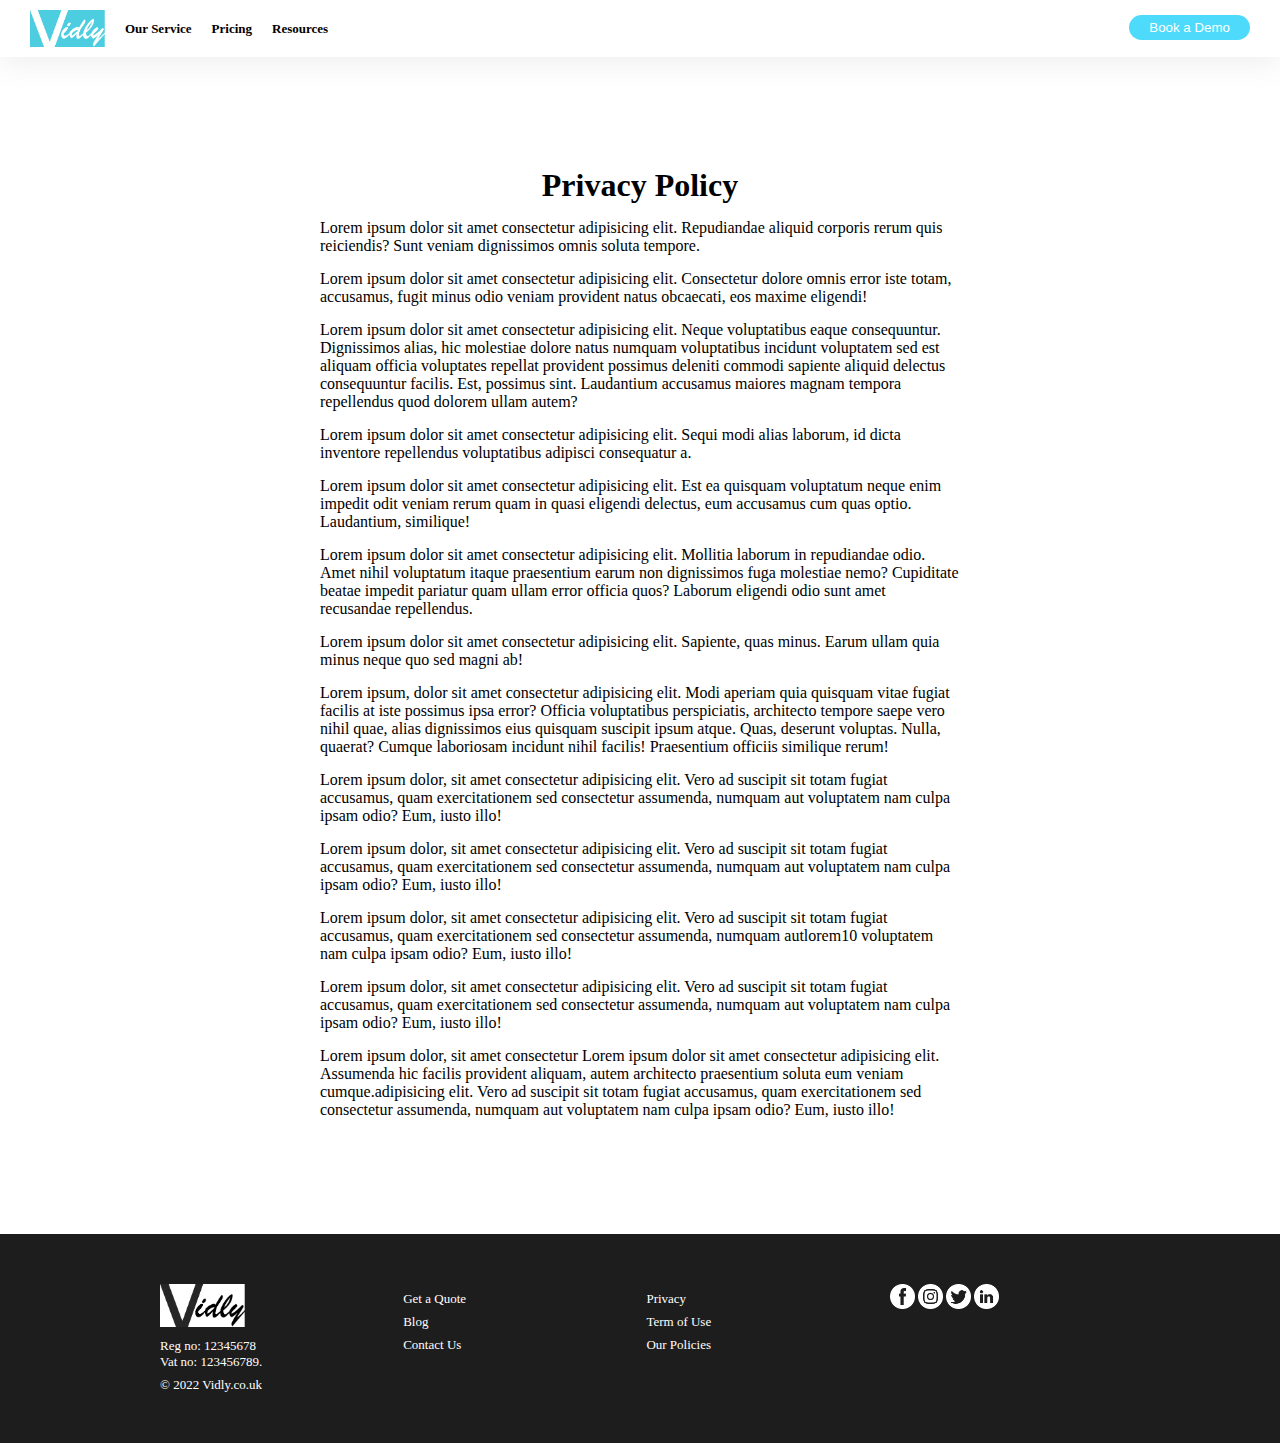
<file: index.html>
<!DOCTYPE html>
<html>
    <head>
        <title>terms</title>
        <link rel="stylesheet" href="style.css">
    </head>
    
    <body>
        <header>
            <div class="header_left">
                <img src="tinified/tinified/logo.png">
                <span><a class="header_top" href="#####"> Our Service</a></span>
                <span><a class="header_top" href="#####">Pricing</a></span>
                <span><a class="header_top" href="#####">Resources</a></span>
                
            </div>
            <div class="header_right">
                <button class="header_button"><a class="header_link_right"href="Contact.html">Book a Demo</a></button>

            </div>
        </header>
        <main id="main_terms">
            <h1 class="h1_terms">Privacy Policy</h1>
            <p>Lorem ipsum dolor sit amet consectetur adipisicing elit. Repudiandae aliquid corporis rerum quis reiciendis? Sunt veniam dignissimos omnis soluta tempore.</p>
            <p>Lorem ipsum dolor sit amet consectetur adipisicing elit. Consectetur dolore omnis error iste totam, accusamus, fugit minus odio veniam provident natus obcaecati, eos maxime eligendi!</p>
            <p>Lorem ipsum dolor sit amet consectetur adipisicing elit. Neque voluptatibus eaque consequuntur. Dignissimos alias, hic molestiae dolore natus numquam voluptatibus incidunt voluptatem sed est aliquam officia voluptates repellat provident possimus deleniti commodi sapiente aliquid delectus consequuntur facilis. Est, possimus sint. Laudantium accusamus maiores magnam tempora repellendus quod dolorem ullam autem?</p>
            <p>Lorem ipsum dolor sit amet consectetur adipisicing elit. Sequi modi alias laborum, id dicta inventore repellendus voluptatibus adipisci consequatur a.
            </p>
            <p>Lorem ipsum dolor sit amet consectetur adipisicing elit. Est ea quisquam voluptatum neque enim impedit odit veniam rerum quam in quasi eligendi delectus, eum accusamus cum quas optio. Laudantium, similique!</p>
            <p>Lorem ipsum dolor sit amet consectetur adipisicing elit. Mollitia laborum in repudiandae odio. Amet nihil voluptatum itaque praesentium earum non dignissimos fuga molestiae nemo? Cupiditate beatae impedit pariatur quam ullam error officia quos? Laborum eligendi odio sunt amet recusandae repellendus.</p>
            <p>Lorem ipsum dolor sit amet consectetur adipisicing elit. Sapiente, quas minus. Earum ullam quia minus neque quo sed magni ab!</p>
            <p>Lorem ipsum, dolor sit amet consectetur adipisicing elit. Modi aperiam quia quisquam vitae fugiat facilis at iste possimus ipsa error? Officia voluptatibus perspiciatis, architecto tempore saepe vero nihil quae, alias dignissimos eius quisquam suscipit ipsum atque. Quas, deserunt voluptas. Nulla, quaerat? Cumque laboriosam incidunt nihil facilis! Praesentium officiis similique rerum!</p>
            <p>Lorem ipsum dolor, sit amet consectetur adipisicing elit. Vero ad suscipit sit totam fugiat accusamus, quam exercitationem sed consectetur assumenda, numquam aut voluptatem nam culpa ipsam odio? Eum, iusto illo!
            <p>Lorem ipsum dolor, sit amet consectetur adipisicing elit. Vero ad suscipit sit totam fugiat accusamus, quam exercitationem sed consectetur assumenda, numquam aut voluptatem nam culpa ipsam odio? Eum, iusto illo!</p>
            <p>Lorem ipsum dolor, sit amet consectetur adipisicing elit. Vero ad suscipit sit totam fugiat accusamus, quam exercitationem sed consectetur assumenda, numquam autlorem10
                 voluptatem nam culpa ipsam odio? Eum, iusto illo!</p>
            <p>Lorem ipsum dolor, sit amet consectetur adipisicing elit. Vero ad suscipit sit totam fugiat accusamus, quam exercitationem sed consectetur assumenda, numquam aut voluptatem nam culpa ipsam odio? Eum, iusto illo!</p>
            <p>Lorem ipsum dolor, sit amet consectetur Lorem ipsum dolor sit amet consectetur adipisicing elit. Assumenda hic facilis provident aliquam, autem architecto praesentium soluta eum veniam cumque.adipisicing elit. Vero ad suscipit sit totam fugiat accusamus, quam exercitationem sed consectetur assumenda, numquam aut voluptatem nam culpa ipsam odio? Eum, iusto illo!</p>

            </p>

        </main>
        <footer>
            <div class="footer_box">
                <div class="footer_container">
                    <img class="logo" src="tinified/tinified/logo-white.png">
                    <p>Reg no: 12345678<br> Vat no: 123456789.</p>
                    <p class="01">© 2022 Vidly.co.uk</p>
                </div>
                <div class="footer_container">
                    <p><a class="footer_link" href="#####">Get a Quote</a></p>
                    <p><a class="footer_link" href="#####">Blog</a></p>
                    <p><a class="footer_link" href="#####">Contact Us</a></p>

                </div>
                <div class="footer_container">
                    <p><a class="footer_link" href="#####">Privacy</a></p>
                    <p><a class="footer_link" href="#####">Term of Use</a></p>
                    <p><a class="footer_link" href="#####">Our Policies</a></p>
                </div>
                <div class="footer_container">
                    <a href="#####"> <img class="icon" src="icon/facebook.png"></a>
                        <a href="#####"> <img class="icon" src="icon/insta.png"></a>
                            <a href="#####"><img class="icon" src="icon/twitter.png"></a>
                                <a href="#####"><img class="icon" src="icon/link.png"></a>

                </div>
            </div>
        </footer>
    </body>
</html>
</file>
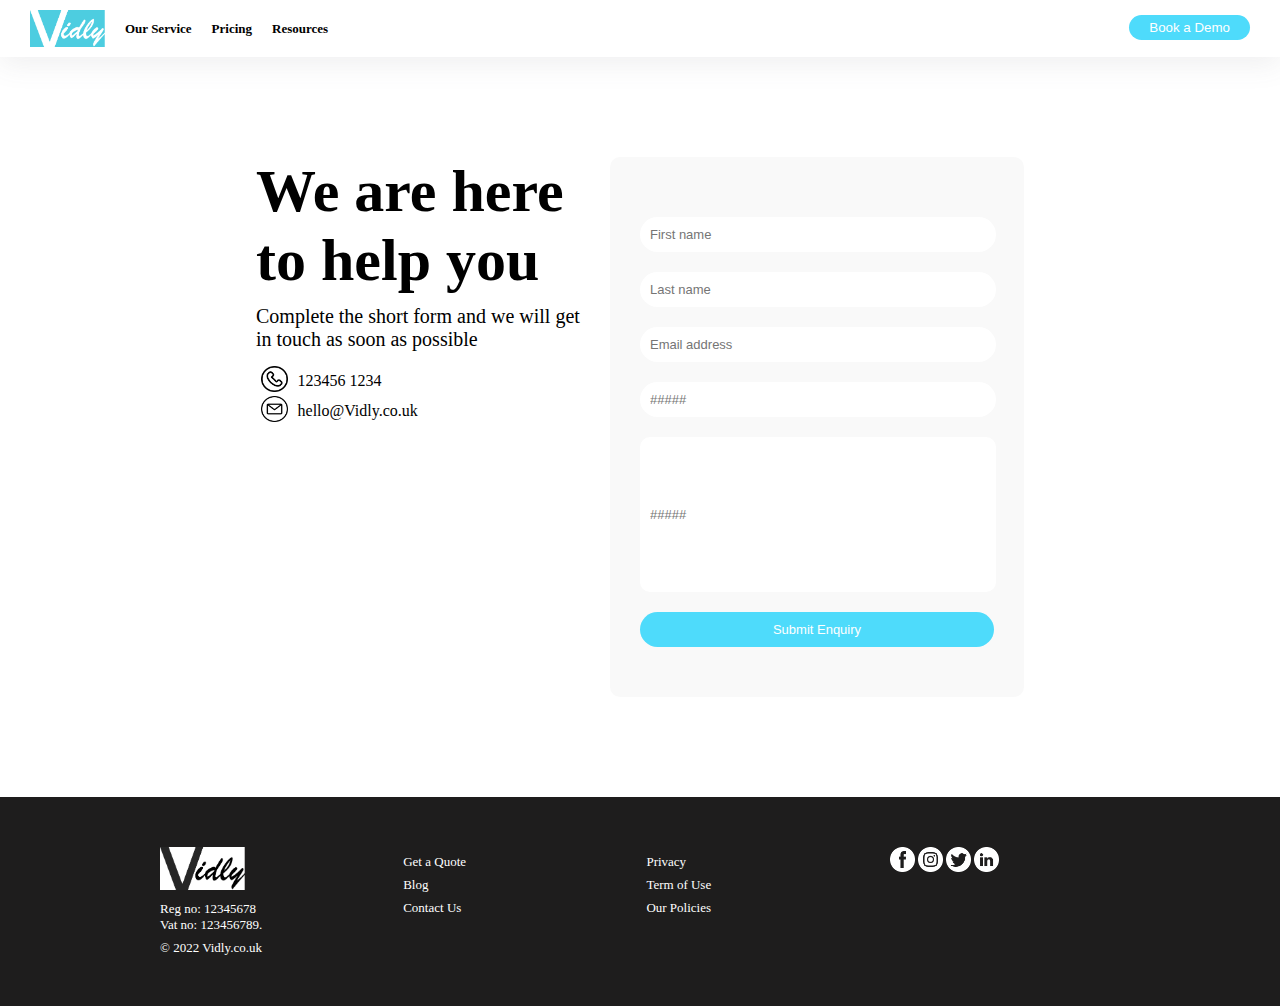
<file: contact.html>
<!DOCTYPE html>
<html>
    <head>
        <title>Contact Us</title>
    </head>
    <link rel="stylesheet" href="style.css">

    <body>
        <header>
            <div class="header_left">
                <img src="tinified/tinified/logo.png">
                <span><a class="header_top" href="#####"> Our Service</a></span>
                <span><a class="header_top" href="#####">Pricing</a></span>
                <span><a class="header_top" href="#####">Resources</a></span>
                
            </div>
            <div class="header_right">
                <button class="header_button"><a class="header_link_right"href="#####">Book a Demo</a></button>

            </div>
        </header>
        <main id="main_contact">
            <div class="contant_left">
                <h1>We are here <br> to help you</h1>
                <p>Complete the short form and we will get <br>in touch as soon as possible</p>
                <div class="no_mail">
                    <div class="no_box">
                        <div class="box_img">
                            <img src="tinified/tinified/phone.png">
                        </div>
                        <div class="box_text"> 123456 1234</div>
                    </div>
                    <div class="no_box">
                        <div class="box_img">
                            <img src="tinified/tinified/email.png">
                        </div>
                        <div class="box_text">hello@Vidly.co.uk</div>
                    </div>

                </div>
            </div>
            <div class="content_right">
                <form>
                    <input class="input" type="text" placeholder="First name">
                    <input  class="input" type="text" placeholder="Last name">
                    <input  class="input" type="text" placeholder="Email address">
                    <input  class="input" type="text" placeholder="#####">
                    <input  class="input_contant" type="text" placeholder="#####">
                    <button class="contact_button"><a class="header_link_right"href="#####">Submit Enquiry</a></button>
                </form>
            </div>

        </main>
        <footer>
            <div class="footer_box">
                <div class="footer_container">
                    <img class="logo" src="tinified/tinified/logo-white.png">
                    <p>Reg no: 12345678<br> Vat no: 123456789.</p>
                    <p class="01">© 2022 Vidly.co.uk</p>
                </div>
                <div class="footer_container">
                    <p><a class="footer_link" href="#####">Get a Quote</a></p>
                    <p><a class="footer_link" href="#####">Blog</a></p>
                    <p><a class="footer_link" href="#####">Contact Us</a></p>

                </div>
                <div class="footer_container">
                    <p><a class="footer_link" href="#####">Privacy</a></p>
                    <p><a class="footer_link" href="#####">Term of Use</a></p>
                    <p><a class="footer_link" href="#####">Our Policies</a></p>
                </div>
                <div class="footer_container">
                    <a href="#####"> <img class="icon" src="icon/facebook.png"></a>
                        <a href="#####"> <img class="icon" src="icon/insta.png"></a>
                            <a href="#####"><img class="icon" src="icon/twitter.png"></a>
                                <a href="#####"><img class="icon" src="icon/link.png"></a>

                </div>
            </div>
        </footer>
    </body>
</html>
</file>
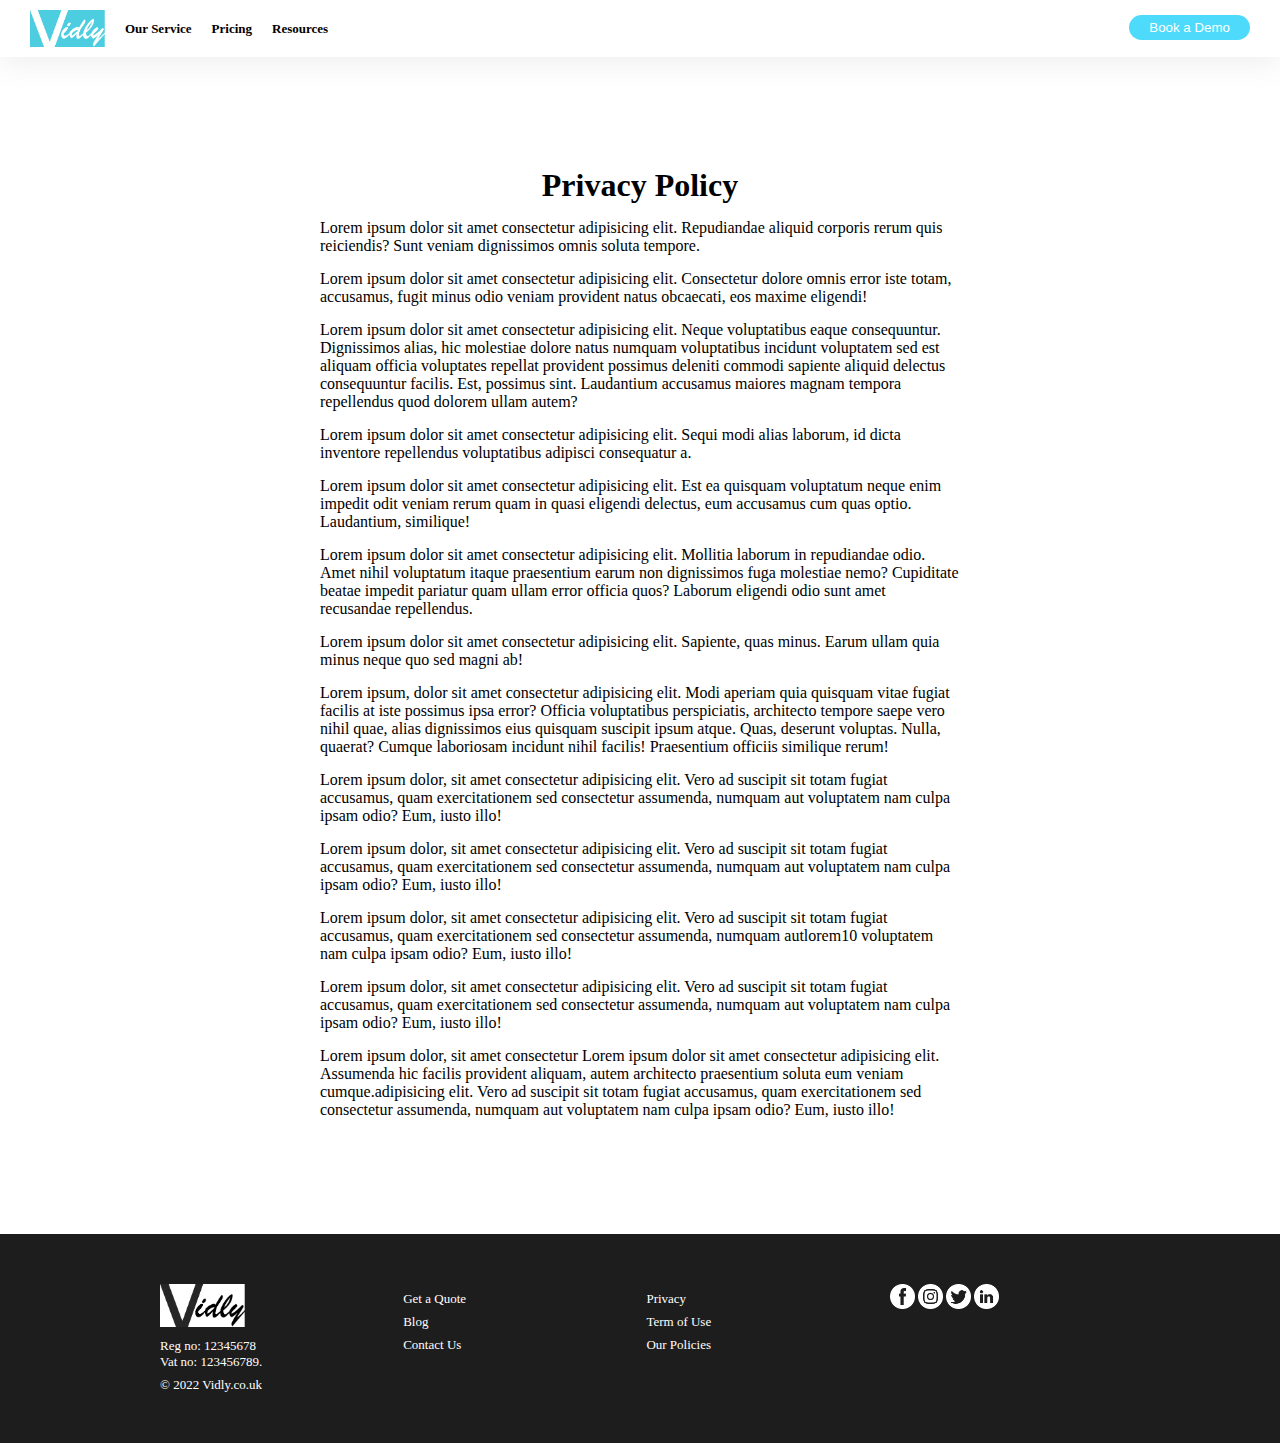
<file: Archive (2)/terms.html>
<!DOCTYPE html>
<html>
    <head>
        <title>terms</title>
        <link rel="stylesheet" href="style.css">
    </head>
    
    <body>
        <header>
            <div class="header_left">
                <img src="tinified/tinified/logo.png">
                <span><a class="header_top" href="#####"> Our Service</a></span>
                <span><a class="header_top" href="#####">Pricing</a></span>
                <span><a class="header_top" href="#####">Resources</a></span>
                
            </div>
            <div class="header_right">
                <button class="header_button"><a class="header_link_right"href="#####">Book a Demo</a></button>

            </div>
        </header>
        <main id="main_terms">
            <h1 class="h1_terms">Privacy Policy</h1>
            <p>Lorem ipsum dolor sit amet consectetur adipisicing elit. Repudiandae aliquid corporis rerum quis reiciendis? Sunt veniam dignissimos omnis soluta tempore.</p>
            <p>Lorem ipsum dolor sit amet consectetur adipisicing elit. Consectetur dolore omnis error iste totam, accusamus, fugit minus odio veniam provident natus obcaecati, eos maxime eligendi!</p>
            <p>Lorem ipsum dolor sit amet consectetur adipisicing elit. Neque voluptatibus eaque consequuntur. Dignissimos alias, hic molestiae dolore natus numquam voluptatibus incidunt voluptatem sed est aliquam officia voluptates repellat provident possimus deleniti commodi sapiente aliquid delectus consequuntur facilis. Est, possimus sint. Laudantium accusamus maiores magnam tempora repellendus quod dolorem ullam autem?</p>
            <p>Lorem ipsum dolor sit amet consectetur adipisicing elit. Sequi modi alias laborum, id dicta inventore repellendus voluptatibus adipisci consequatur a.
            </p>
            <p>Lorem ipsum dolor sit amet consectetur adipisicing elit. Est ea quisquam voluptatum neque enim impedit odit veniam rerum quam in quasi eligendi delectus, eum accusamus cum quas optio. Laudantium, similique!</p>
            <p>Lorem ipsum dolor sit amet consectetur adipisicing elit. Mollitia laborum in repudiandae odio. Amet nihil voluptatum itaque praesentium earum non dignissimos fuga molestiae nemo? Cupiditate beatae impedit pariatur quam ullam error officia quos? Laborum eligendi odio sunt amet recusandae repellendus.</p>
            <p>Lorem ipsum dolor sit amet consectetur adipisicing elit. Sapiente, quas minus. Earum ullam quia minus neque quo sed magni ab!</p>
            <p>Lorem ipsum, dolor sit amet consectetur adipisicing elit. Modi aperiam quia quisquam vitae fugiat facilis at iste possimus ipsa error? Officia voluptatibus perspiciatis, architecto tempore saepe vero nihil quae, alias dignissimos eius quisquam suscipit ipsum atque. Quas, deserunt voluptas. Nulla, quaerat? Cumque laboriosam incidunt nihil facilis! Praesentium officiis similique rerum!</p>
            <p>Lorem ipsum dolor, sit amet consectetur adipisicing elit. Vero ad suscipit sit totam fugiat accusamus, quam exercitationem sed consectetur assumenda, numquam aut voluptatem nam culpa ipsam odio? Eum, iusto illo!
            <p>Lorem ipsum dolor, sit amet consectetur adipisicing elit. Vero ad suscipit sit totam fugiat accusamus, quam exercitationem sed consectetur assumenda, numquam aut voluptatem nam culpa ipsam odio? Eum, iusto illo!</p>
            <p>Lorem ipsum dolor, sit amet consectetur adipisicing elit. Vero ad suscipit sit totam fugiat accusamus, quam exercitationem sed consectetur assumenda, numquam autlorem10
                 voluptatem nam culpa ipsam odio? Eum, iusto illo!</p>
            <p>Lorem ipsum dolor, sit amet consectetur adipisicing elit. Vero ad suscipit sit totam fugiat accusamus, quam exercitationem sed consectetur assumenda, numquam aut voluptatem nam culpa ipsam odio? Eum, iusto illo!</p>
            <p>Lorem ipsum dolor, sit amet consectetur Lorem ipsum dolor sit amet consectetur adipisicing elit. Assumenda hic facilis provident aliquam, autem architecto praesentium soluta eum veniam cumque.adipisicing elit. Vero ad suscipit sit totam fugiat accusamus, quam exercitationem sed consectetur assumenda, numquam aut voluptatem nam culpa ipsam odio? Eum, iusto illo!</p>

            </p>

        </main>
        <footer>
            <div class="footer_box">
                <div class="footer_container">
                    <img class="logo" src="tinified/tinified/logo-white.png">
                    <p>Reg no: 12345678<br> Vat no: 123456789.</p>
                    <p class="01">© 2022 Vidly.co.uk</p>
                </div>
                <div class="footer_container">
                    <p><a class="footer_link" href="#####">Get a Quote</a></p>
                    <p><a class="footer_link" href="#####">Blog</a></p>
                    <p><a class="footer_link" href="#####">Contact Us</a></p>

                </div>
                <div class="footer_container">
                    <p><a class="footer_link" href="#####">Privacy</a></p>
                    <p><a class="footer_link" href="#####">Term of Use</a></p>
                    <p><a class="footer_link" href="#####">Our Policies</a></p>
                </div>
                <div class="footer_container">
                    <a href="#####"> <img class="icon" src="icon/facebook.png"></a>
                        <a href="#####"> <img class="icon" src="icon/insta.png"></a>
                            <a href="#####"><img class="icon" src="icon/twitter.png"></a>
                                <a href="#####"><img class="icon" src="icon/link.png"></a>

                </div>
            </div>
        </footer>
    </body>
</html>
</file>
<file: style.css>
*{
    margin: 0;
    padding: 0;
}
/* ==================header================ */
header{
    padding: 10px 30px;
    box-shadow: rgba(100, 100, 111, 0.1) 0px 7px 29px 0px;
    display: flex;
}
.header_left{
    display: flex;
    align-items: center;
    width:80%;
}
.header_left > img{
    width: 75px;
}
.header_left > span{
    margin-left: 20px;
    font-size: 13px;
    font-weight: bold;
}
.header_right{
    width: 20%;
}
.header_right >button{
    float: right;
    background-color: #4edbfb;
    padding: 5px 20px;
    border: none;
    border-radius: 50px;
    margin-top: 5px;
}
a{
    text-decoration: none;
}
.header_top{
    color: black;
}
.header_link_right{
    color: #fff;
}
.footer_link{
    color: #fff;
}
/* ====================main terms ============= */
#main_terms{
    margin: auto;
    width: 50%;
    padding: 100px 0px;
}
.h1_terms{
    margin: 10px;
    font-weight: bold;
    text-align: center;

}
#main_terms > p{
    margin: 15px 0px;
} 
/* ===========footer=============== */
footer{
    background-color: rgb(30, 29, 29);
    color: #fff;
    padding: 50px 0px;
  
}
.footer_box{
    width: 75%;
    margin: auto;
    display: flex;
    justify-content: space-between;
}
.footer_container{
    width: 24%;
    font-size: 13px;
    color: #fff;
}
.logo{
    width: 85px;
}
.footer_container > p{
    margin-top: 7px;
}
.icon{
    width: 25px;
}
/* ================contact=============== */
#main_contact{
    width: 60%;
    margin: auto;
    display: flex;
    padding: 100px 0px;
}
.contant_left{
    width: 50%;
}
.contant_left > h1{
    font-size: 60px;
    margin-bottom: 10px;
}
.contant_left > p{
    font-size: 20px;
}
.no_mail{
    width :50%;
    margin: 15px 5px;
}
.no_box{
    display: flex;
    align-items: center;
}
.box_img{
    width: 15%;
}
.box_img >img{
    width: 100%;
}
.box_text{
    margin-left: 10px;
}

.content_right{
    width: 50%;
    background-color: rgba(180, 177, 177, 0.08);
    border-radius: 10px;
    padding: 50px 30px;
}
.input{
    width: 95%;
    margin: auto;
    border: none;
    border-radius: 50px;
    padding: 10px;
    font-size: 13px;
    margin: 10px 0px;
}
.input_contant{
    width: 95%;
    margin: auto;
    border: none;
    border-radius: 10px;
    padding: 10px;
    font-size: 13px;
    margin: 10px 0px;
    height: 15vh;
}
.contact_button{
    width: 100%;
    margin: auto;
    border: none;
    border-radius: 50px;
    padding: 10px;
    font-size: 13px;
    margin: 10px 0px 0px 0px;
    color: #fff;
    background-color: #4edbfb;
    border: none;
}
</file>
<file: Archive (2)/style.css>
*{
    margin: 0;
    padding: 0;
}
/* ==================header================ */
header{
    padding: 10px 30px;
    box-shadow: rgba(100, 100, 111, 0.1) 0px 7px 29px 0px;
    display: flex;
}
.header_left{
    display: flex;
    align-items: center;
    width:80%;
}
.header_left > img{
    width: 75px;
}
.header_left > span{
    margin-left: 20px;
    font-size: 13px;
    font-weight: bold;
}
.header_right{
    width: 20%;
}
.header_right >button{
    float: right;
    background-color: #4edbfb;
    padding: 5px 20px;
    border: none;
    border-radius: 50px;
    margin-top: 5px;
}
a{
    text-decoration: none;
}
.header_top{
    color: black;
}
.header_link_right{
    color: #fff;
}
.footer_link{
    color: #fff;
}
/* ====================main terms ============= */
#main_terms{
    margin: auto;
    width: 50%;
    padding: 100px 0px;
}
.h1_terms{
    margin: 10px;
    font-weight: bold;
    text-align: center;

}
#main_terms > p{
    margin: 15px 0px;
} 
/* ===========footer=============== */
footer{
    background-color: rgb(30, 29, 29);
    color: #fff;
    padding: 50px 0px;
  
}
.footer_box{
    width: 75%;
    margin: auto;
    display: flex;
    justify-content: space-between;
}
.footer_container{
    width: 24%;
    font-size: 13px;
    color: #fff;
}
.logo{
    width: 85px;
}
.footer_container > p{
    margin-top: 7px;
}
.icon{
    width: 25px;
}
/* ================contact=============== */
#main_contact{
    width: 60%;
    margin: auto;
    display: flex;
    padding: 100px 0px;
}
.contant_left{
    width: 50%;
}
.contant_left > h1{
    font-size: 60px;
    margin-bottom: 10px;
}
.contant_left > p{
    font-size: 20px;
}
.no_mail{
    width :50%;
    margin: 15px 5px;
}
.no_box{
    display: flex;
    align-items: center;
}
.box_img{
    width: 15%;
}
.box_img >img{
    width: 100%;
}
.box_text{
    margin-left: 10px;
}

.content_right{
    width: 50%;
    background-color: rgba(180, 177, 177, 0.08);
    border-radius: 10px;
    padding: 50px 30px;
}
.input{
    width: 95%;
    margin: auto;
    border: none;
    border-radius: 50px;
    padding: 10px;
    font-size: 13px;
    margin: 10px 0px;
}
.input_contant{
    width: 95%;
    margin: auto;
    border: none;
    border-radius: 10px;
    padding: 10px;
    font-size: 13px;
    margin: 10px 0px;
    height: 15vh;
}
.contact_button{
    width: 100%;
    margin: auto;
    border: none;
    border-radius: 50px;
    padding: 10px;
    font-size: 13px;
    margin: 10px 0px 0px 0px;
    color: #fff;
    background-color: #4edbfb;
    border: none;
}
</file>
